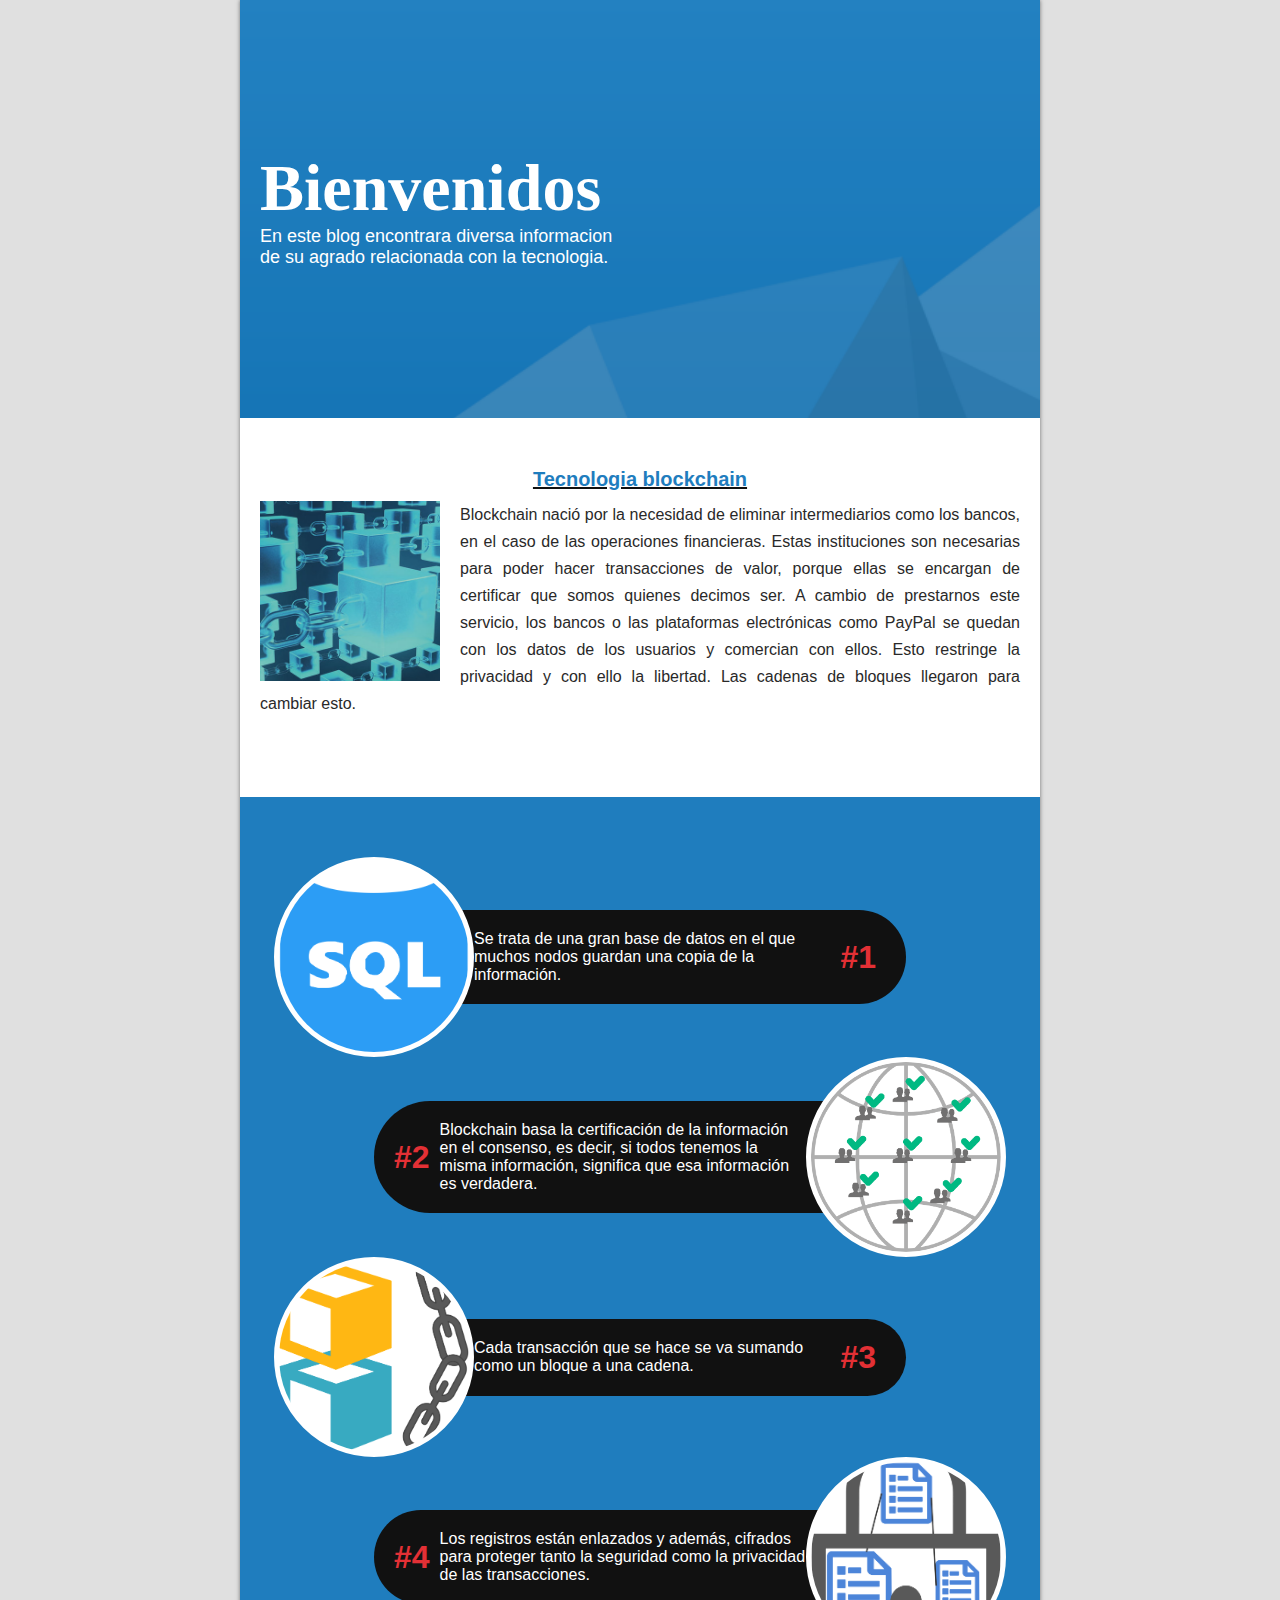
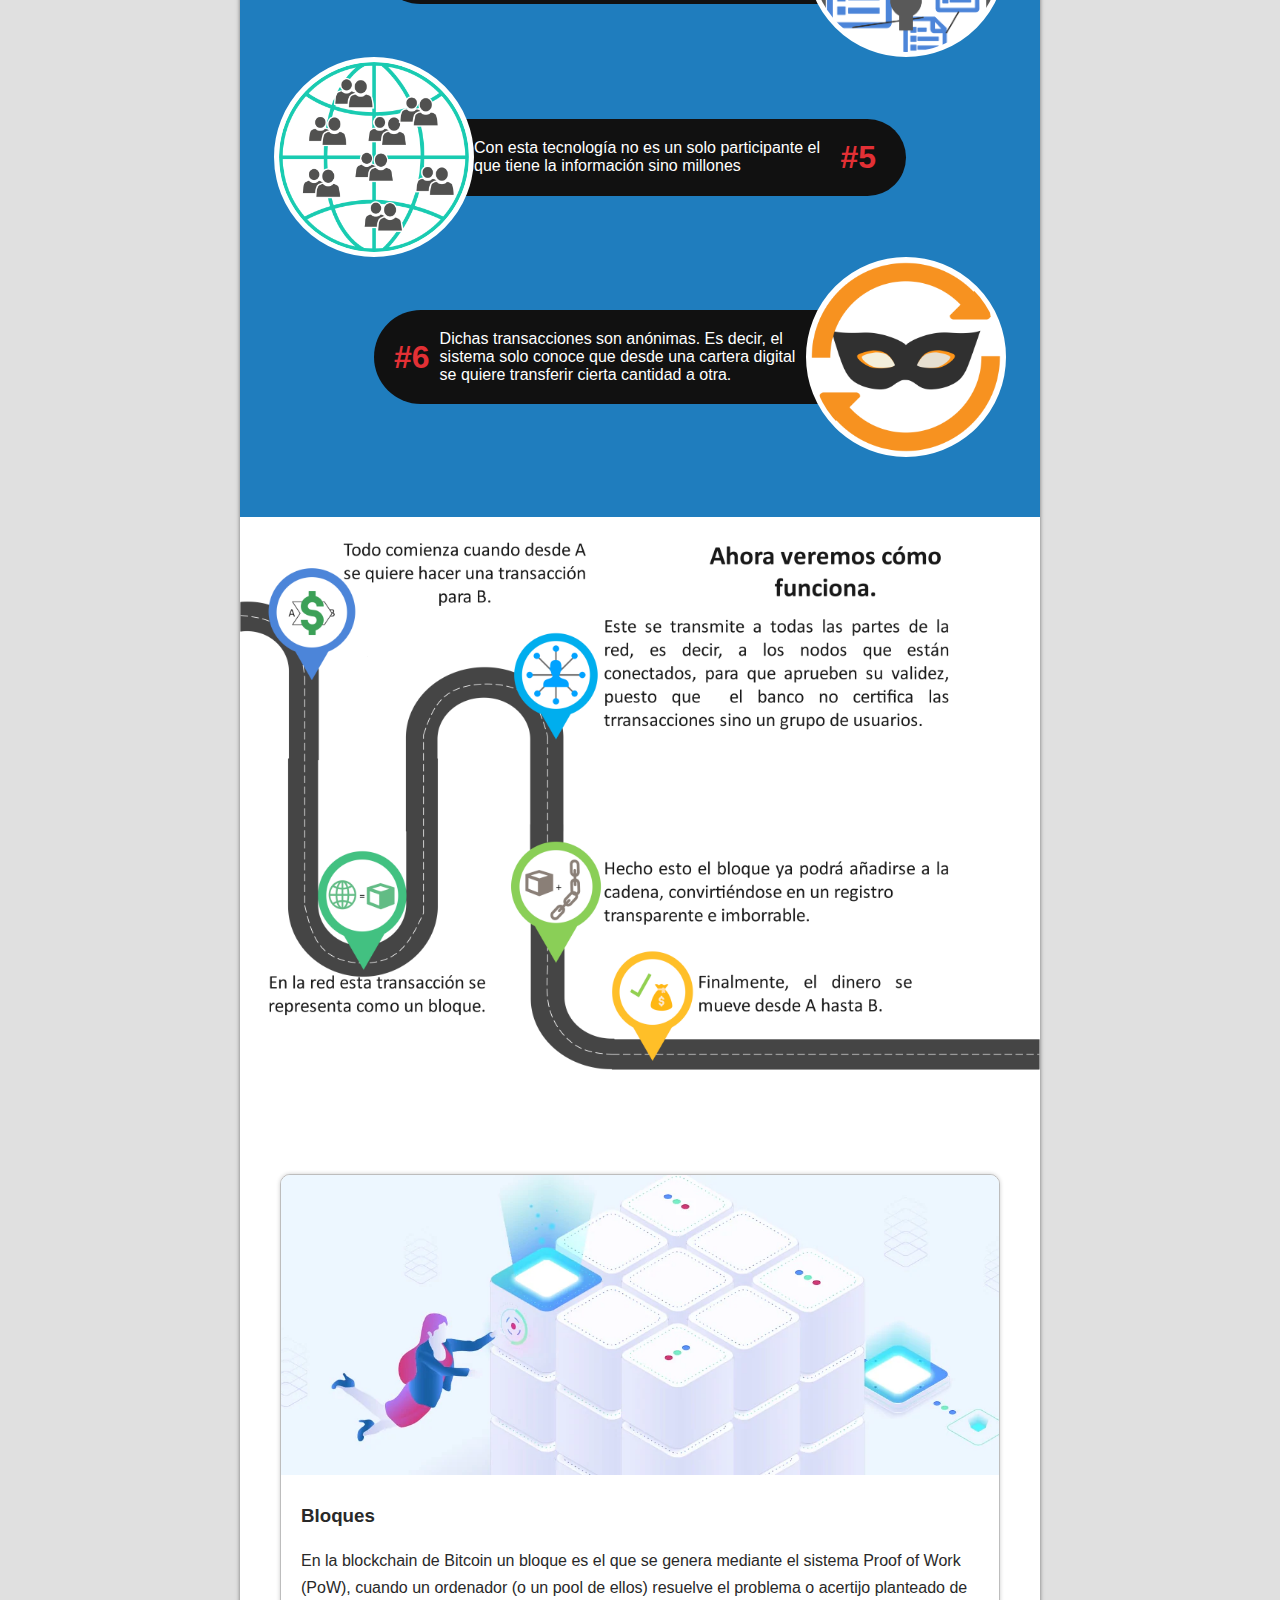
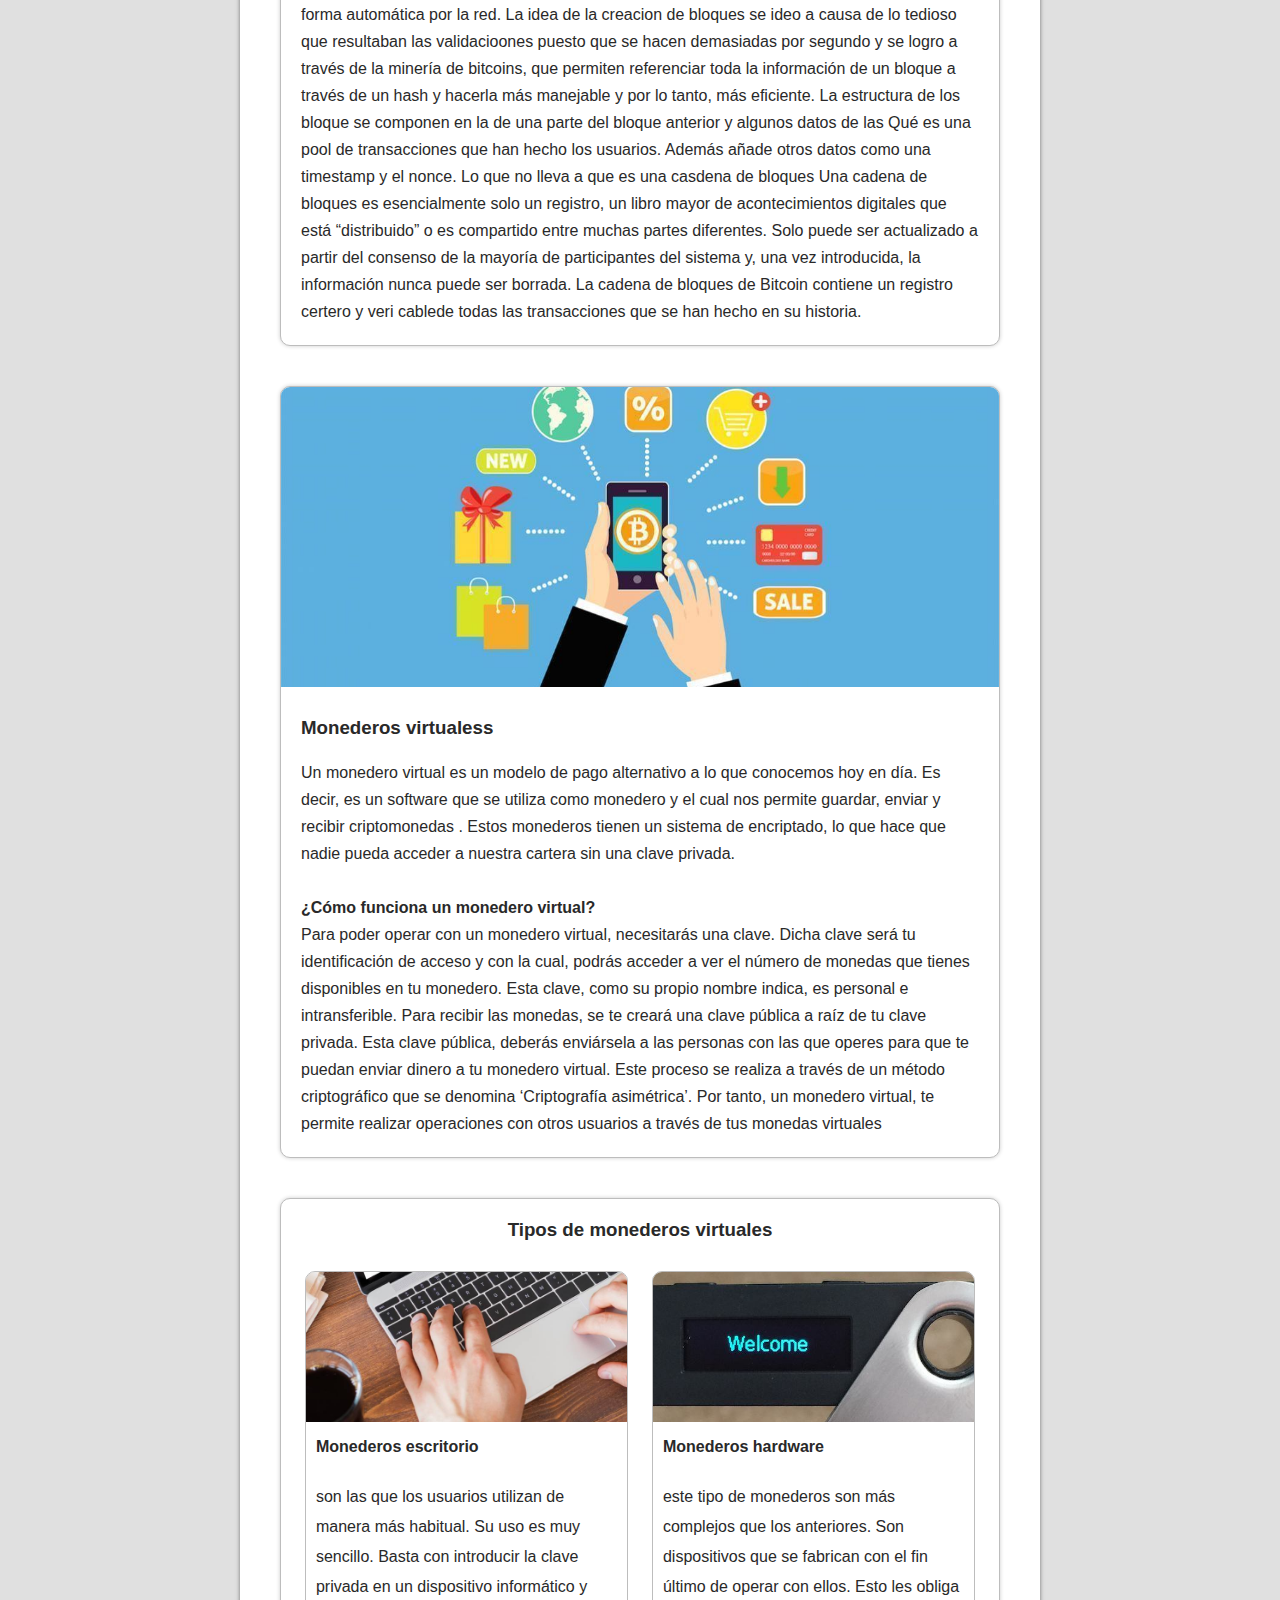
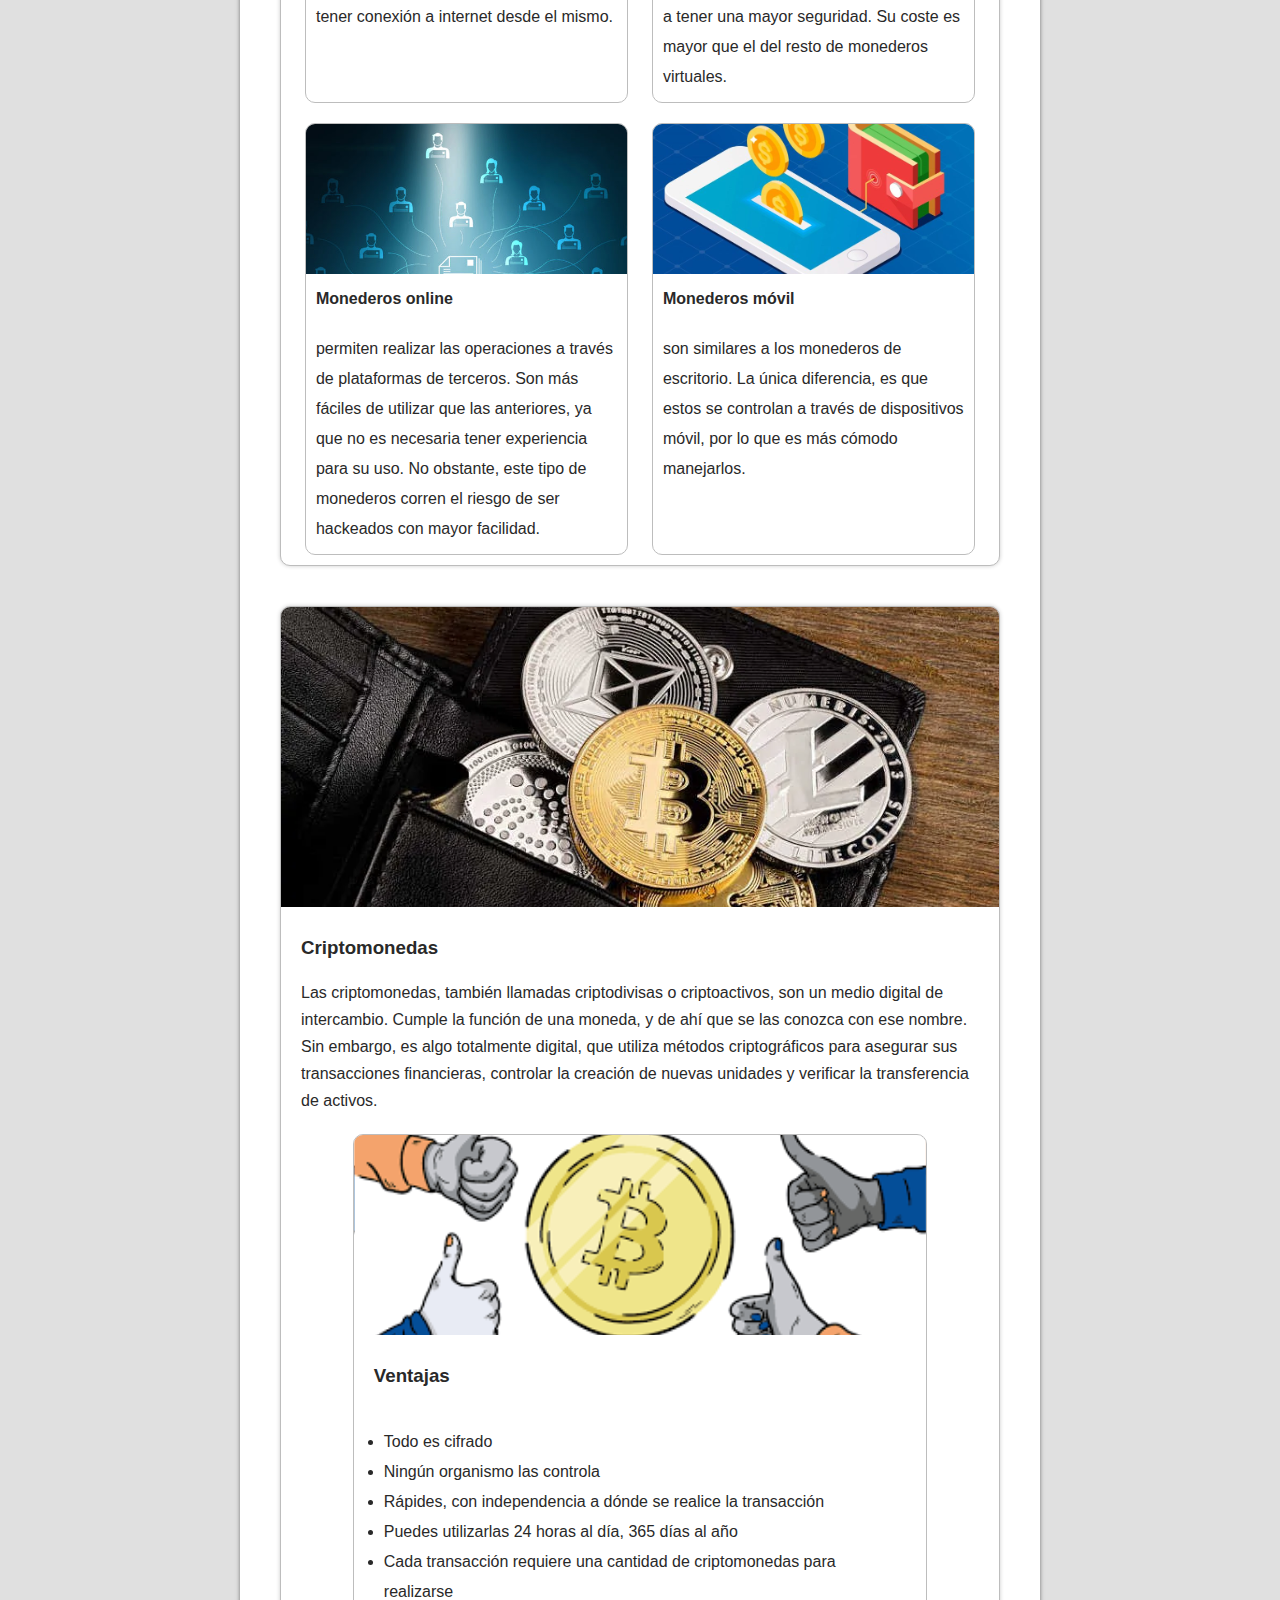
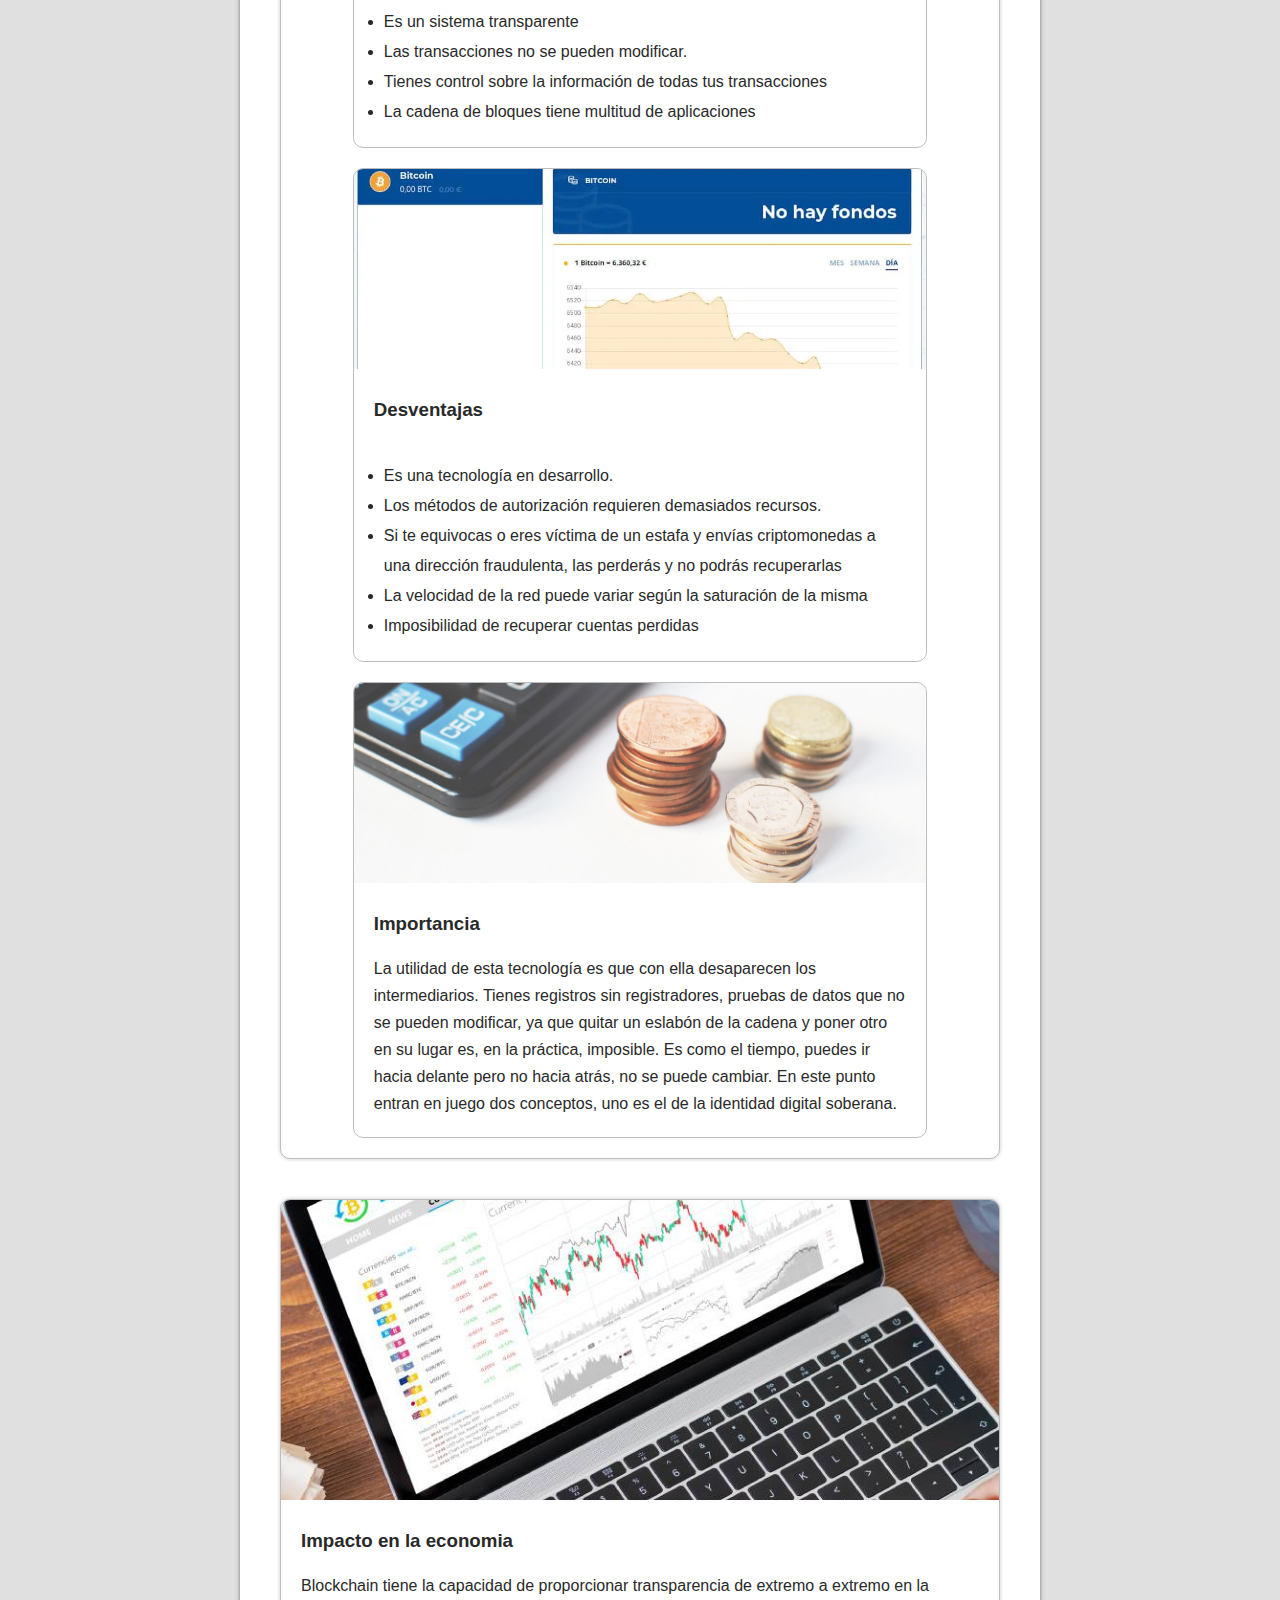
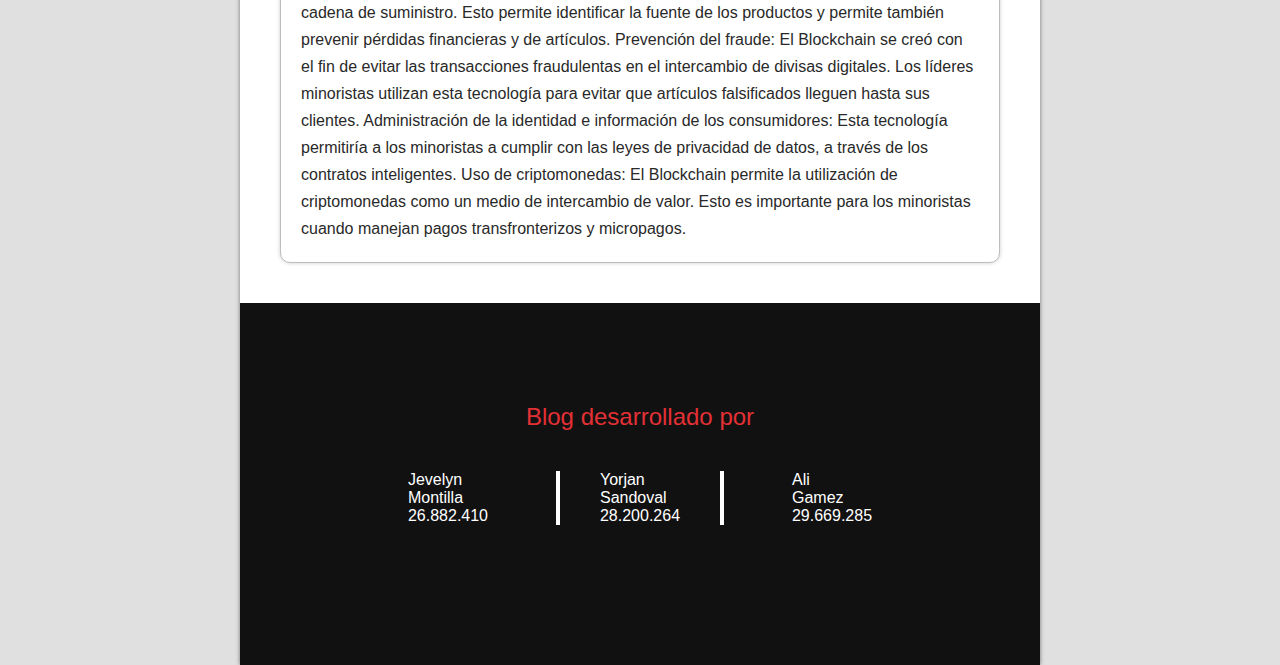
<file: blog/index2.html>
<!DOCTYPE html>
<html lang="en">
<head>
	<meta charset="UTF-8">
	<meta http-equiv="X-UA-Compatible" content="IE=edge">
	<meta name="viewport" content="width=device-width, initial-scale=1.0">
	<link rel="stylesheet" href="styles2.css">
	<title>Document</title>
</head>
<body>
	<div class="contain_all">
		<header>
			<h1>Bienvenidos</h1>
			<p class="p_header">
				En este blog encontrara diversa informacion de su agrado
				relacionada con la tecnologia.
			</p>
		</header>

		<main>
			<article class="art1">
				<h2>Tecnologia blockchain</h2>
				<img src="icons/paragraph1.png" alt="" class="img_p1">
				<p>
					Blockchain nació por la necesidad de eliminar intermediarios como los bancos, en el caso de las operaciones financieras. Estas instituciones son necesarias para poder hacer transacciones de valor, porque ellas se encargan de certificar que somos quienes decimos ser. A cambio de prestarnos este servicio, los bancos o las plataformas electrónicas como PayPal se quedan con los datos de los usuarios y comercian con ellos. Esto restringe la privacidad y con ello la libertad. Las cadenas de bloques llegaron para cambiar esto.
				</p>
			</article>
			<article class="art2">

				<!-- -------------------------------------------------
				--------------------------------------------------- -->

				<div class="contain_arts">
					<div class="conta_ia">
						<img src="icons/sql.png" alt="" class="img_arts">
					</div>
						<div class="para_arts">
							<p>Se trata de una gran base de datos en el que muchos nodos guardan una copia de la información. </p>
							<h3>#1</h3>
						</div>
				</div>

				<!-- -------------------------------------------------
				--------------------------------------------------- -->

				<div class="contain_arts">
					<div class="para_arts">
						<h3>#2</h3>
						<p>Blockchain basa la certificación de la información en el consenso, es decir, si todos tenemos la misma información, significa que esa información es verdadera.</p>
					</div>
					<div class="conta_ia">
						<img src="icons/world.png" class="img_arts">
					</div>
				</div>

				<!-- -------------------------------------------------
				--------------------------------------------------- -->

				<div class="contain_arts">
					<div class="conta_ia">
						<img src="icons/blockcahin.png" alt="" class="img_arts">
					</div>
						<div class="para_arts">
							<p> Cada transacción que se hace se va sumando como un bloque a una cadena.</p>
							<h3>#3</h3>
						</div>
				</div>

				<!-- -------------------------------------------------
				--------------------------------------------------- -->

				<div class="contain_arts">
					<div class="para_arts">
						<h3>#4</h3>
						<p>Los registros están enlazados y además, cifrados para proteger tanto la seguridad como la privacidad de las transacciones.</p>
					</div>
					<div class="conta_ia">
						<img src="icons/candado.png" alt="" class="img_arts">
					</div>
				</div>

				<!-- -------------------------------------------------
				--------------------------------------------------- -->

				<div class="contain_arts">
					<div class="conta_ia">
						<img src="icons/uisers.png" alt="" class="img_arts">
					</div>
						<div class="para_arts">
							<p>Con esta tecnología no es un solo participante el que tiene la información sino millones</p>
							<h3>#5</h3>
						</div>
				</div>

				<!-- -------------------------------------------------
				--------------------------------------------------- -->

				<div class="contain_arts">
					<div class="para_arts">
						<h3>#6</h3>
						<p>Dichas transacciones son anónimas. Es decir, el sistema solo conoce que desde una cartera digital se quiere transferir cierta cantidad a otra.</p>
					</div>
					<div class="conta_ia">
						<img src="icons/anoni.png" alt="" class="img_arts">
					</div>
					
				</div>

				<!-- -------------------------------------------------
				--------------------------------------------------- -->
			</article>
			<article class="art3">
				<img src="icons/draw.png" alt="" class="info">
			</article>

			<article class="art4">
				<div class="bgi"></div>
				<h3>Bloques</h3>
				<p>
					En la blockchain de Bitcoin un bloque es el que se genera mediante el sistema Proof of Work (PoW), cuando un ordenador (o un pool de ellos) resuelve el problema o acertijo planteado de forma automática por la red.

					La idea de la creacion de bloques se ideo a causa de lo tedioso que resultaban las validacioones puesto que se hacen demasiadas por segundo y se logro a través de la minería de bitcoins, que permiten referenciar toda la información de un bloque a través de un hash y hacerla más
					manejable y por lo tanto, más eficiente.
					
					
					La estructura de los bloque se componen en la de una parte del bloque anterior y algunos datos de las Qué es una pool de transacciones que han hecho los usuarios. Además añade otros datos como una timestamp y el nonce.
					 
					Lo que no lleva a que es una casdena de bloques
					Una cadena de bloques es esencialmente solo un registro, un libro mayor de acontecimientos digitales que está “distribuido” o es compartido entre muchas partes diferentes. Solo puede ser actualizado a partir del consenso de la mayoría de participantes del sistema y, una vez introducida, la información nunca puede ser borrada. La cadena de bloques de Bitcoin contiene un registro certero y veri cablede todas las transacciones que se han hecho en su historia.	
				</p>
			</article>

			<article class="art5">
				<div class="bgi"></div>
				<h3>Monederos virtualess</h3>
				<p>Un monedero virtual es un modelo de pago alternativo a lo que conocemos hoy en día. Es decir, es un software que se utiliza como monedero y el cual nos permite guardar, enviar y  recibir criptomonedas . Estos monederos tienen un sistema de encriptado, lo que hace que nadie pueda acceder a nuestra cartera sin una clave privada.
				<br>
				<br><b>¿Cómo funciona un monedero virtual?</b><br>
				Para poder operar con un monedero virtual, necesitarás una clave. Dicha clave será tu identificación de acceso y con la cual, podrás acceder a ver el número de monedas que tienes disponibles en tu monedero. Esta clave, como su propio nombre indica, es personal e intransferible.
				Para recibir las monedas, se te creará una clave pública a raíz de tu clave privada. Esta clave pública, deberás enviársela a las personas con las que operes para que te puedan enviar dinero a tu monedero virtual. Este proceso se realiza a través de un método criptográfico que se denomina ‘Criptografía asimétrica’. Por tanto, un monedero virtual, te permite realizar operaciones con otros usuarios a través de tus monedas virtuales

			</p>
			</article>
			<article class="art6">	
				
				<div class="contains_arti">
				<h3>Tipos de monederos virtuales</h3>
				<div class="cont">
					<div class="art">
						<div class="img img_me"></div>
						<h4>Monederos escritorio</h4>
						<p>son las que los usuarios utilizan de manera más habitual. Su uso es muy sencillo. Basta con introducir la clave privada en un dispositivo informático y tener conexión a internet desde el mismo.</p>
					</div>
					<div class="art">
						<div class="img img_mh"></div>
						<h4>Monederos hardware</h4>
						<p>este tipo de monederos son más complejos que los
							anteriores. Son dispositivos que se fabrican con el fin último de operar con ellos. Esto les obliga a tener una mayor seguridad. Su coste es mayor que el del resto de monederos virtuales.</p>
					</div>
					<div class="art">
						<div class="img img_mo"></div>
						<h4>Monederos online</h4>
						<p>permiten realizar las operaciones a través de plataformas de terceros. Son más fáciles de utilizar que las anteriores, ya que no es necesaria tener experiencia para su uso. No obstante, este tipo de monederos corren el riesgo de ser hackeados con mayor facilidad.</p>
					</div>
					<div class="art">	
						<div class="img img_mm"></div>
						<h4>Monederos móvil</h4>
						<p>son similares a los monederos de escritorio. La única diferencia, es que estos se controlan a través de dispositivos móvil, por lo que es más cómodo manejarlos.

						</p>
					</div>
				</div>
				</div>
			</article>

			<article class="art7">
				<div class="bgi"></div>
				<h3>Criptomonedas</h3>
				<p>Las criptomonedas, también llamadas criptodivisas o criptoactivos, son un medio digital de intercambio. Cumple la función de una moneda, y de ahí que se las conozca con ese nombre. Sin embargo, es algo totalmente digital, que utiliza métodos criptográficos para asegurar sus transacciones financieras, controlar la creación de nuevas unidades y verificar la transferencia de activos.</p>

				<div class="art7_conti">
					<div class="cont">
						<div class="div1"></div>
						<h3>Ventajas</h3>
						
							<ul>
								<li>Todo es cifrado</li>
								<li>Ningún organismo las controla</li>
								<li>Rápides, con independencia a dónde se realice la transacción</li>
								<li>Puedes utilizarlas 24 horas al día, 365 días al año</li>
								<li>Cada transacción requiere una cantidad de criptomonedas para realizarse</li>
								<li>Es un sistema transparente</li>
								<li>Las transacciones no se pueden modificar.</li>
								<li> Tienes control sobre la información de todas tus transacciones</li>
								<li>La cadena de bloques tiene multitud de aplicaciones</li>
							</ul>
					</div>

				
				<div class="cont">
					<div class="div2"></div>
					<h3>Desventajas</h3>
					<ul>
						<li>Es una tecnología en desarrollo.</li>
						<li>Los métodos de autorización requieren demasiados recursos.</li>
						<li>Si te equivocas o eres víctima de un estafa y envías criptomonedas a una dirección fraudulenta, las perderás y no podrás recuperarlas</li>
						<li>La velocidad de la red puede variar según la saturación de la misma</li>
						<li> Imposibilidad de recuperar cuentas perdidas</li>
					</ul>
				</div>
				


				<div class="cont">
					<div class="div3"></div>
					<h3>Importancia</h3>
					<p>La utilidad de esta tecnología es que con ella desaparecen los intermediarios. Tienes registros sin registradores, pruebas de datos que no se pueden modificar, ya que quitar un eslabón de la cadena y poner  otro en su lugar es, en la práctica, imposible. Es como el tiempo, puedes ir hacia delante pero no hacia atrás, no se puede cambiar. En este punto entran en juego dos conceptos, uno es el de la identidad digital soberana.</p>
				</div>

				</div>
			</article>

			<article class="art9">
				<div></div>
				<h3>Impacto en la economia</h3>
				<p>Blockchain tiene la capacidad de proporcionar transparencia de extremo a extremo en la cadena de suministro. Esto permite identificar la fuente de los productos y permite también prevenir pérdidas financieras y de artículos. Prevención del fraude: El Blockchain se creó con el fin de evitar las transacciones fraudulentas en el intercambio de divisas digitales. Los líderes minoristas utilizan esta tecnología para evitar que artículos falsificados lleguen hasta sus clientes.
					Administración de la identidad e información de los consumidores: Esta tecnología permitiría a los minoristas a cumplir con las leyes de privacidad de datos, a través de los contratos inteligentes.
					Uso de criptomonedas: El Blockchain permite la utilización de criptomonedas como un medio de intercambio de valor. Esto es importante para los minoristas cuando manejan pagos transfronterizos y 		micropagos.</p>
			</article>
		</main>
		<footer>
			<p>Blog desarrollado por</p>
			<div class="cont">
				<div>Jevelyn <br> Montilla <br>26.882.410</div>
				<div class="center">Yorjan<br>Sandoval<br>28.200.264</div>
				<div>Ali<br>Gamez<br>29.669.285</div>
			</div>
		</footer>
	</div>
</body>
</html>
</file>
<file: blog/styles2.css>
*{
	margin: 0;
	padding: 0;
	box-sizing: border-box;
	font-family: 'Lucida Sans', 'Lucida Sans Regular', 'Lucida Grande', 'Lucida Sans Unicode', Geneva, Verdana, sans-serif;
}

:root{
	--c1: #1f7dbe;
	--c2: #e33035;
	--c3: #111111;
}

body{
	background-color: #e0e0e0;
}

.contain_all{
	width: 90%;
	max-width: 800px;
	margin: auto;
	background-color: #fff;
	box-shadow: 0 0 0.25rem rgba(000,000,000,.5);
}

header{
	background-image: url("icons/header.png");
	background-attachment: fixed;
	background-size: cover;
	background-position: center;
	padding: 9.375rem 0	;
}

header h1{
	font-family: "Compass";
	padding: 0 1.25rem;
	font-size: 4.125rem;
	color: #fff;

}
header p{
	width: 25rem;
	color: #fff;
	padding: 0 1.25rem;
	font-size: 1.125rem;
}

.img_p1{
	width: 12.5rem;
	float: left;
	padding-right: 1.25rem;
}
h2{
	padding: 0.625rem 0 0.625rem 0;
	width: 100%;
	font-size: 1.25rem;
	text-align: center;
	color: var(--c1);
	text-decoration: underline #111111;
}
.art1{
	padding: 2.5rem 1.25rem 3.75rem 1.25rem;
	margin-bottom: 1.25rem;
}
.art1 p{
	color: rgb(41, 41, 41);
	text-align: justify;
	font-size: 1rem;
	line-height: 1.6875rem;
}


.art2{
	width: 100%;
	margin-top: 1.25rem;
	background-color: var(--c1);
	display: flex;
	flex-direction: column;
	align-items: center;
	padding: 3.75rem 1.25rem;
}
.contain_arts{
	padding: 0;
	display: flex;
	flex-direction: row;
	align-items: center;
	justify-content: center;
}

.contain_arts .para_arts{
	width: 70%;
	background-color: var(--c3);
	padding:1.25rem;
	border-radius: 62.5rem;
	display: flex;
	flex-direction: row;
	align-items: center;
}

.para_arts h3{
	color: #e33035;
	padding-right: 0.625rem;
	font-size:2rem;
}

.para_arts p{
	color: #fff;
}


/* ____________________________
______________________________ */


.para_arts:nth-child(2n+2){
	z-index: 1;
	padding-left: 6.25rem;
	position: relative;
	right: 6.25rem;
}

.conta_ia:nth-child(2n+1){
	z-index: 2;
	position: relative;
}

.para_arts:nth-child(2n+1){
	z-index: 1;
	padding-right: 6.25rem;
	position: relative;
	left: 6.25rem;
}

.conta_ia:nth-child(2n+2){
	z-index: 2;
	position: relative;
}

/* ____________________________
______________________________ */


.conta_ia{
	width: 12.5rem;
	height: 12.5rem;
	overflow: hidden;
	background-color: #fff;
	border-radius: 6.25rem;
	border: 0.3125rem solid #fff;
	display: flex;
	justify-content: center;
	align-items: center;
}
.img_arts{
	width: 100%;
}


.info{
	width: 100%;
}


.art4, .art5, .art6, .art7, .art8, .art9{
	overflow: hidden;
	margin: auto	;
	background-color: rgb(255, 255, 255);
	margin-top: 2.5rem;
	width: 90%;
	border:0.0625rem  solid #bdbdbd;
	box-shadow: 0 0 0.25rem rgba(000,000,000,.2);
	border-radius: 0.625rem;
}

.art4{
	margin-top: 6.25rem;
}
.art4 div{
	background-image: url("icons/bloques.png");
}

/*---------
-----
-- secccion de backgrouynds------
------
------------
------- */
.art5 .bgi{
	background-image: url("icons/mon_virt2.jpg");
}
.art6 .contains_arti .cont .img_me{
	background-image: url("icons/escritorio.png");
}
.art6 .contains_arti .cont .img_mh{
	background-image: url("icons/hardware.png");
}

.art6 .contains_arti .cont .img_mo{
	background-image: url("icons/online.png");
}
.art6 .contains_arti .cont .img_mm{
	background-image: url("icons/mon_virt.jpg");
}

.art7 .bgi{
	background-image: url("icons/crpto.png");
}

.art7 .art7_conti .div1,
.art7 .art7_conti .div2,
.art7 .art7_conti .div3{
	width: 100%;
	height:12.5rem;
	background-size: cover;
	background-position: center;
}
.art7 .art7_conti .div1{
	background-image: url("icons/ventajas.png");
}
.art7 .art7_conti .div2{
	background-image: url("icons/desv.png");
}
.art7 .art7_conti .div3{
	background-image: url("icons/econ_ip.png");
}

.art9 div{
	background-image: url("icons/economia.png");
}
.art4 .bgi,.art5 .bgi, .art7 .bgi, .art8 .bgi, .art9 div{
	width: 100%;
	height:18.75rem;
	background-size: cover;
	background-position: center;
}

.art6 .contains_arti .cont .img{
	width: 100%;
	height:150px;
	background-size: cover;
	background-position: center;
}
.art6 .contains_arti .cont .art{
	overflow: hidden;
	border-radius: 0.625rem;
}


/*---------
-----
-- fin secccion------
------
------------
------- */
.art4 h3,.art5 h3, .art7 h3, .art8 h3, .art9 h3{
	color: rgb(41, 41, 41);
	padding: 1.875rem 0  1.25rem 1.25rem;
}
.art4 p,.art5 p,.art7 p, .art8 p, .art9 p{
	color: rgb(41, 41, 41);
	padding: 0 1.25rem 1.25rem 1.25rem;
	line-height: 1.6875rem;
}


.contains_arti .cont{
	display: flex;
	flex-wrap: wrap;
	flex-direction: row;
	justify-content: space-evenly;
}

.contains_arti  h3{
	color: rgba(41,41,41);
	text-align: center;
	margin:1.25rem;
}


.contains_arti .cont .art .img{
	width: 100%;
	height: 9.375rem;
	background-color: #ccc;
}
.contains_arti .cont .art{
	width: 45%;
	margin: 0.625rem 0;
	border: 0.0625rem solid  #bdbdbd;	
}

.contains_arti .cont .art p, .contains_arti .cont .art h4{
	line-height: 1.875rem;
	padding: 0.625rem;
	color:rgba(41,41,41)
}

.art7_conti{
	display: flex;
	flex-direction: column;

	align-items: center;
}

.art7_conti .cont{
	overflow: hidden;
	width: 80%;
	border: 0.0625rem solid #bdbdbd;	
	margin-bottom: 1.25rem;
	border-radius: 0.625rem;
}

.art7_conti .cont ul{
	line-height: 1.875rem;
	margin: 1.25rem 1.875rem;
	color: rgb(41,41,41);
}

.art7_conti .div1, .art7_conti .div2, .art7_conti .div3{
	width: 100%;
	height: 12.5rem;
	background-color: #ccc;
}

footer{
	margin-top: 2.5rem;
	padding: 6.25rem;
	background-color: var(--c3);
	color:#fff;
}
footer p{
	color:var(--c2);
	font-size: 1.5rem;
	text-align: center;
	padding:0 0 2.5rem 0;
}
footer .cont{
	padding-bottom: 2.5rem;
	display: flex;
	flex-direction: row;
	justify-content: space-evenly;
}

footer .cont .center{
	border-left: 0.25rem solid #fff;
	border-right: 0.25rem solid #fff;
	padding:0 2.5rem
}


@media screen and (max-width:765px){
	.contain_all{
		width: 100%;
	}

}

@media screen and (max-width:690px){
	*{
		font-size: 14px;
	}

	.conta_ia{
		width: 10.5rem;
		height: 10.5rem;
	}
}


@media screen and (max-width:650px){
	*{
		font-size: 12px;
	}

	.conta_ia{
		width: 10.5rem;
		height: 10.5rem;
	}

	.para_arts h3{
		padding-right: 0.625rem;
		font-size:2rem;
	}
}

@media screen and (max-width:520px){
	*{
		font-size: 10px;
	}



	.conta_ia{
		width: 8.5rem;
		height: 8.5rem;
	}

	.para_arts h3{
		padding-right: 0.5rem;
		font-size:1.5rem;
	}
	.contains_arti .cont{
		margin: auto;
		width: 80%;
		display: flex;
		flex-direction: column;
		justify-content: center;
		align-items: center;
	}
	.contains_arti .cont .art{
		width: 80%;
	}
	.contains_arti .cont .art p{
		padding: 0 10px;
	}
}

@media screen and (max-width:490px){
	*{
		font-size: 8px;
	}

}
</file>
